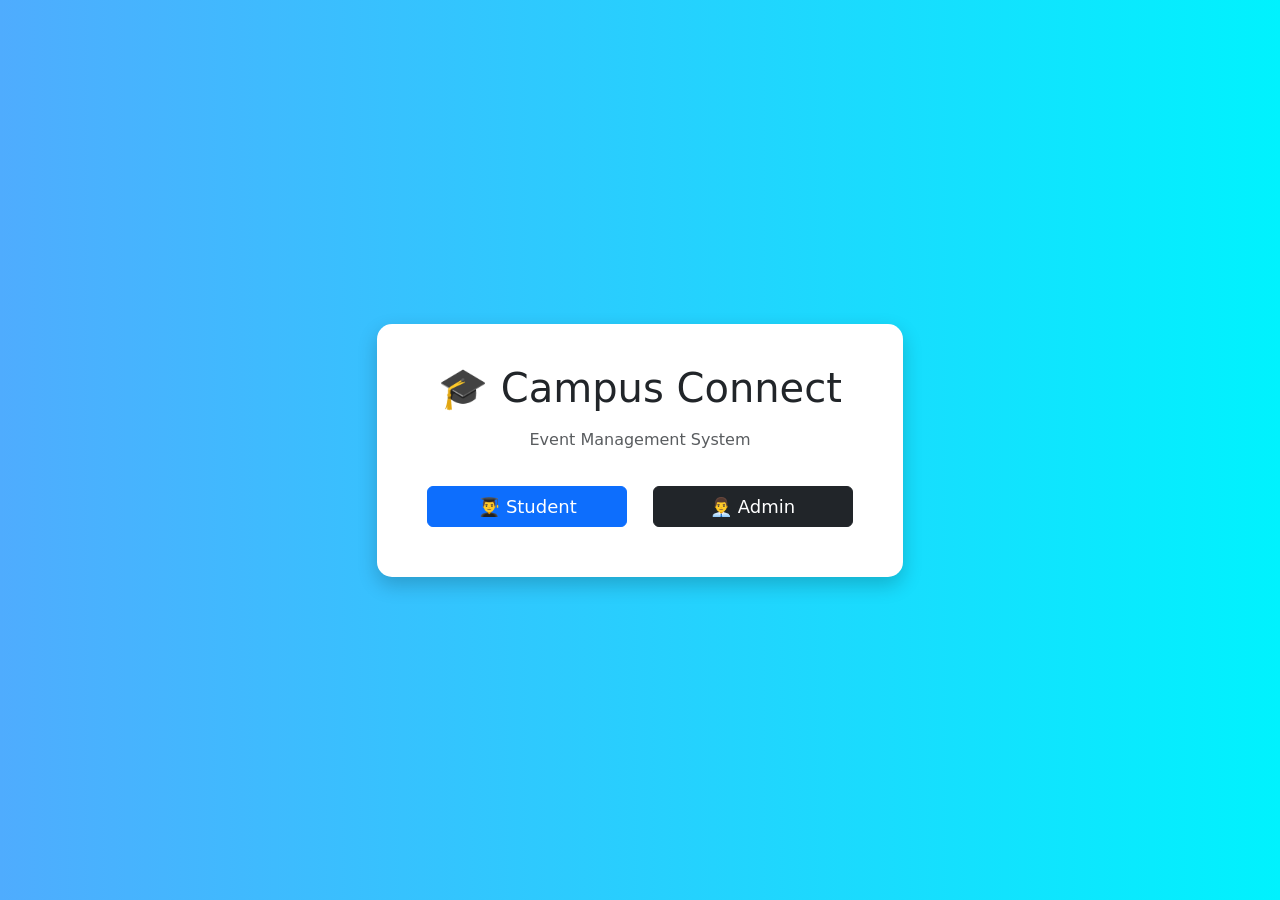
<file: frontend/index.html>
<!DOCTYPE html>
<html>
<head>
  <title>Campus Connect</title>

  <!-- Bootstrap -->
  <link href="https://cdn.jsdelivr.net/npm/bootstrap@5.3.0/dist/css/bootstrap.min.css" rel="stylesheet">

  <!-- Custom Style -->
  <style>
    body {
      background: linear-gradient(to right, #4facfe, #00f2fe);
      height: 100vh;
      display: flex;
      align-items: center;
      justify-content: center;
    }

    .card-box {
      padding: 40px;
      border-radius: 15px;
      background: white;
      text-align: center;
      box-shadow: 0 8px 20px rgba(0,0,0,0.2);
    }

    .btn-custom {
      width: 200px;
      margin: 10px;
      font-size: 18px;
    }
  </style>
</head>

<body>

<div class="card-box">
  <h1 class="mb-3">🎓 Campus Connect</h1>
  <p class="mb-4 text-muted">Event Management System</p>

  <div>
    <a href="student/login.html" class="btn btn-primary btn-custom">
      👨‍🎓 Student
    </a>

    <a href="admin/login.html" class="btn btn-dark btn-custom">
      👨‍💼 Admin
    </a>
  </div>
</div>

</body>
</html>
</file>
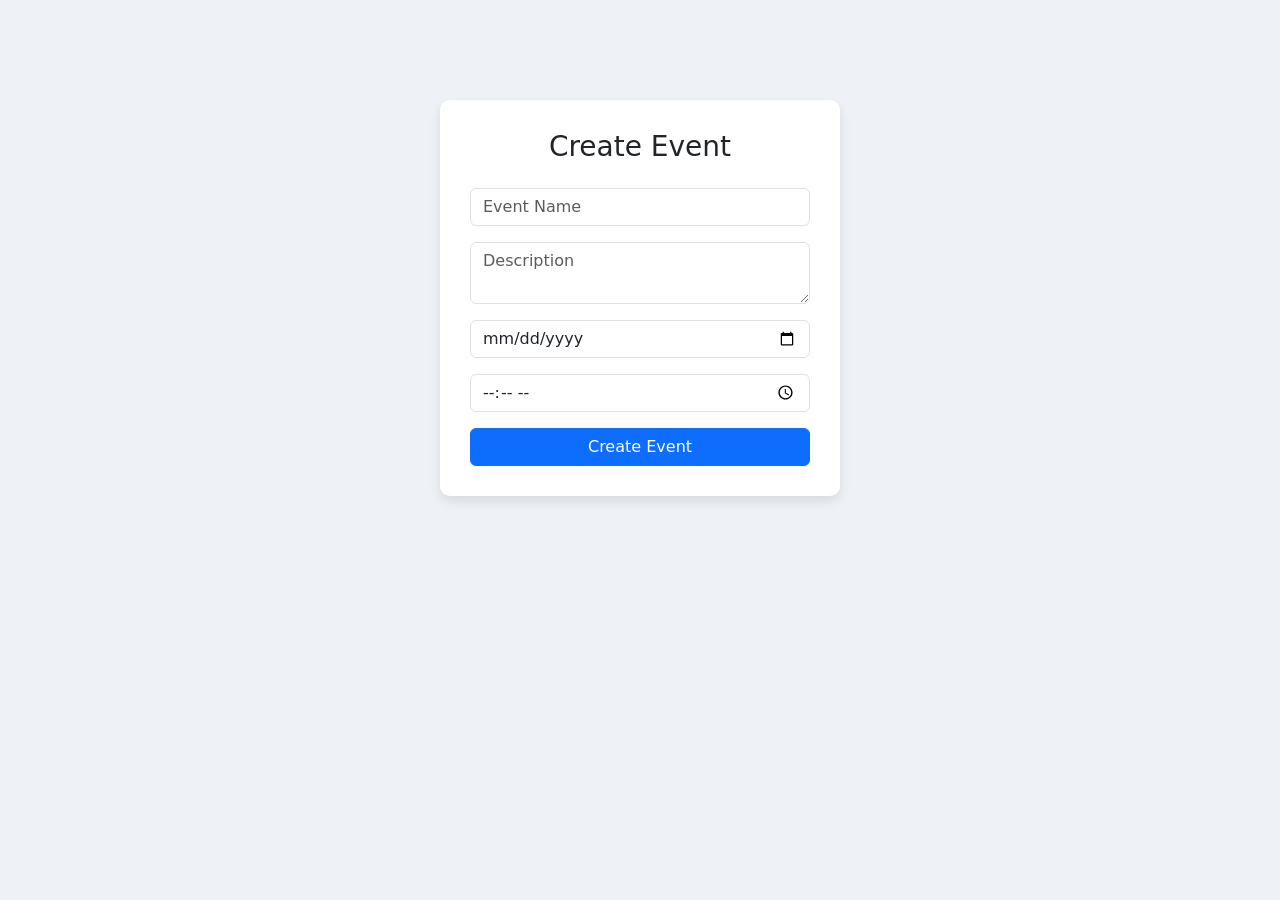
<file: frontend/admin/create-event.html>
<!DOCTYPE html>
<html>
<head>
  <title>Create Event</title>
  <link href="https://cdn.jsdelivr.net/npm/bootstrap@5.3.0/dist/css/bootstrap.min.css" rel="stylesheet">
  <link rel="stylesheet" href="style.css">
</head>
<body>

<div class="container-box">
  <h3 class="text-center mb-4">Create Event</h3>

  <form id="createEventForm">
    <input type="text" id="name" class="form-control mb-3" placeholder="Event Name" required>

    <textarea id="description" class="form-control mb-3" placeholder="Description"></textarea>

    <input type="date" id="date" class="form-control mb-3" required>
    <input type="time" id="time" class="form-control mb-3" required>

    <button class="btn btn-primary w-100">Create Event</button>
  </form>
</div>

<script src="script.js"></script>
</body>
</html>
</file>
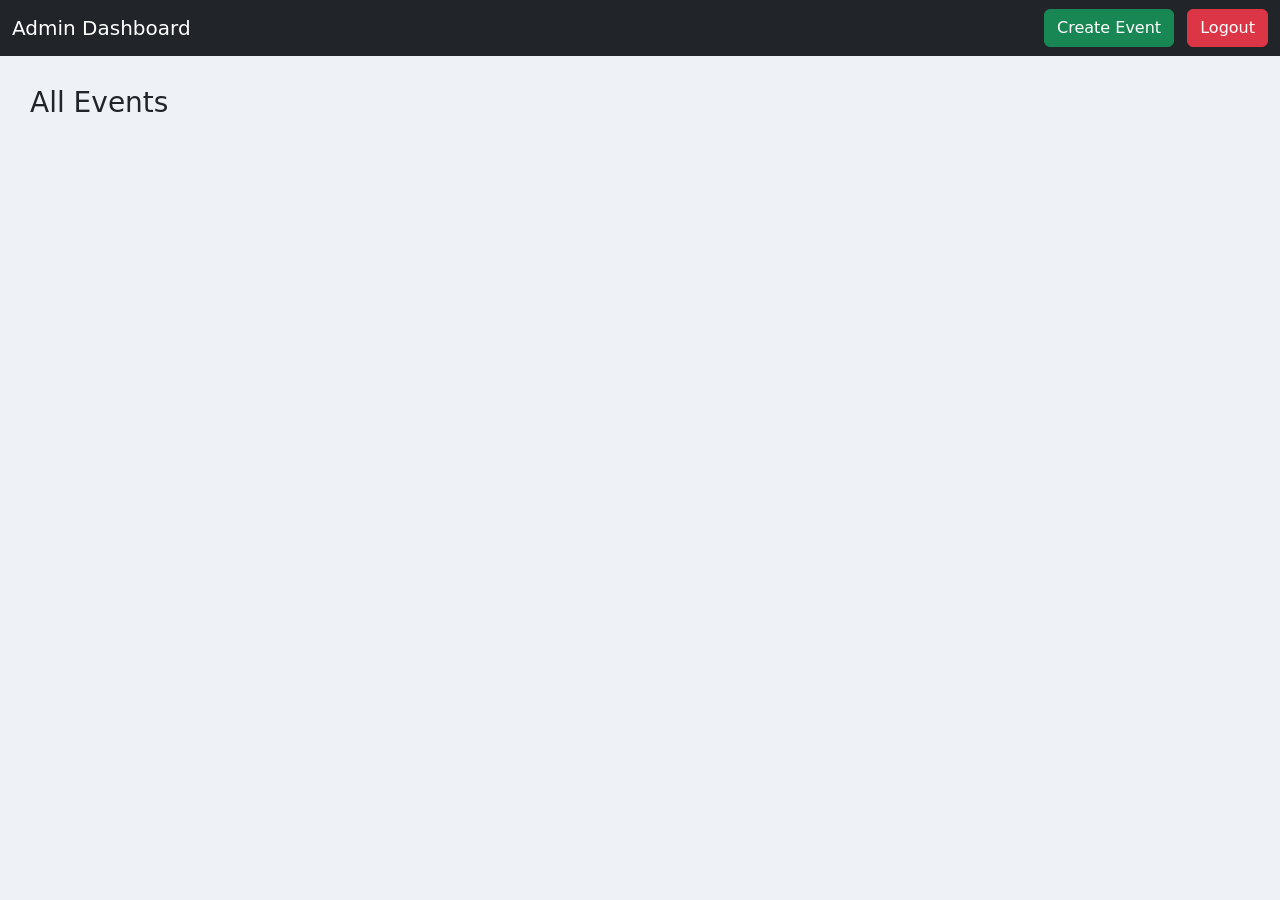
<file: frontend/admin/dashboard.html>
<!DOCTYPE html>
<html>
<head>
  <title>Admin Dashboard</title>
  <link href="https://cdn.jsdelivr.net/npm/bootstrap@5.3.0/dist/css/bootstrap.min.css" rel="stylesheet">
  <link rel="stylesheet" href="style.css">
</head>
<body>

<nav class="navbar navbar-dark bg-dark">
  <div class="container-fluid">
    <span class="navbar-brand">Admin Dashboard</span>
    <div>
      <a href="create-event.html" class="btn btn-success me-2">Create Event</a>
      <button class="btn btn-danger" onclick="logout()">Logout</button>
    </div>
  </div>
</nav>

<div class="dashboard-container">
  <h3>All Events</h3>
  <div id="eventList"></div>
</div>

<script>
function logout() {
  localStorage.removeItem("adminId");
  window.location.href = "login.html";
}
</script>

<script src="script.js"></script>
</body>
</html>
</file>
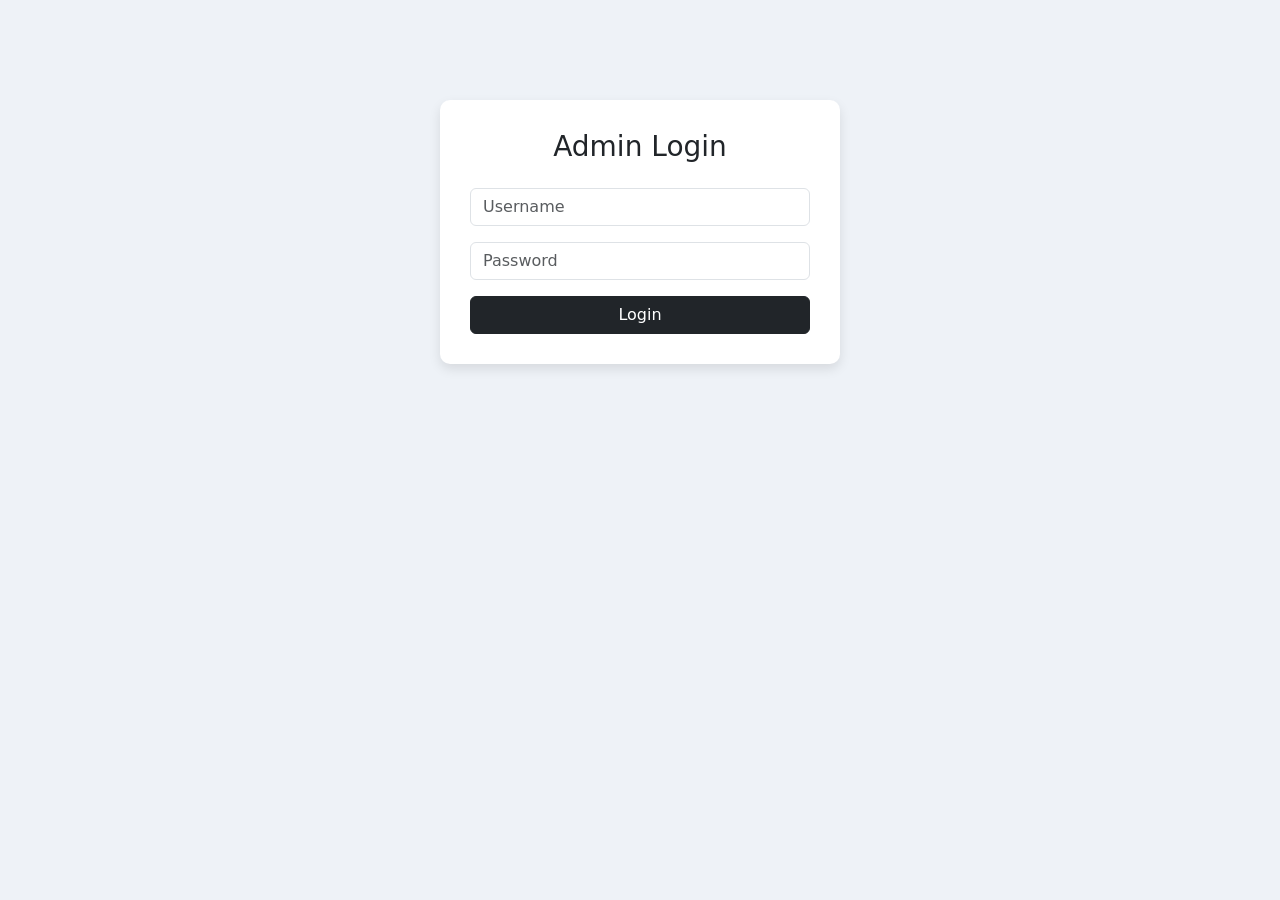
<file: frontend/admin/login.html>
<!DOCTYPE html>
<html>
<head>
  <title>Admin Login</title>
  <link href="https://cdn.jsdelivr.net/npm/bootstrap@5.3.0/dist/css/bootstrap.min.css" rel="stylesheet">
  <link rel="stylesheet" href="style.css">
</head>
<body>

<div class="container-box">
  <h3 class="text-center mb-4">Admin Login</h3>

  <form id="loginForm">
    <input type="text" id="username" class="form-control mb-3" placeholder="Username" required>
    <input type="password" id="password" class="form-control mb-3" placeholder="Password" required>

    <button class="btn btn-dark w-100">Login</button>
  </form>
</div>

<script src="script.js"></script>
</body>
</html>
</file>
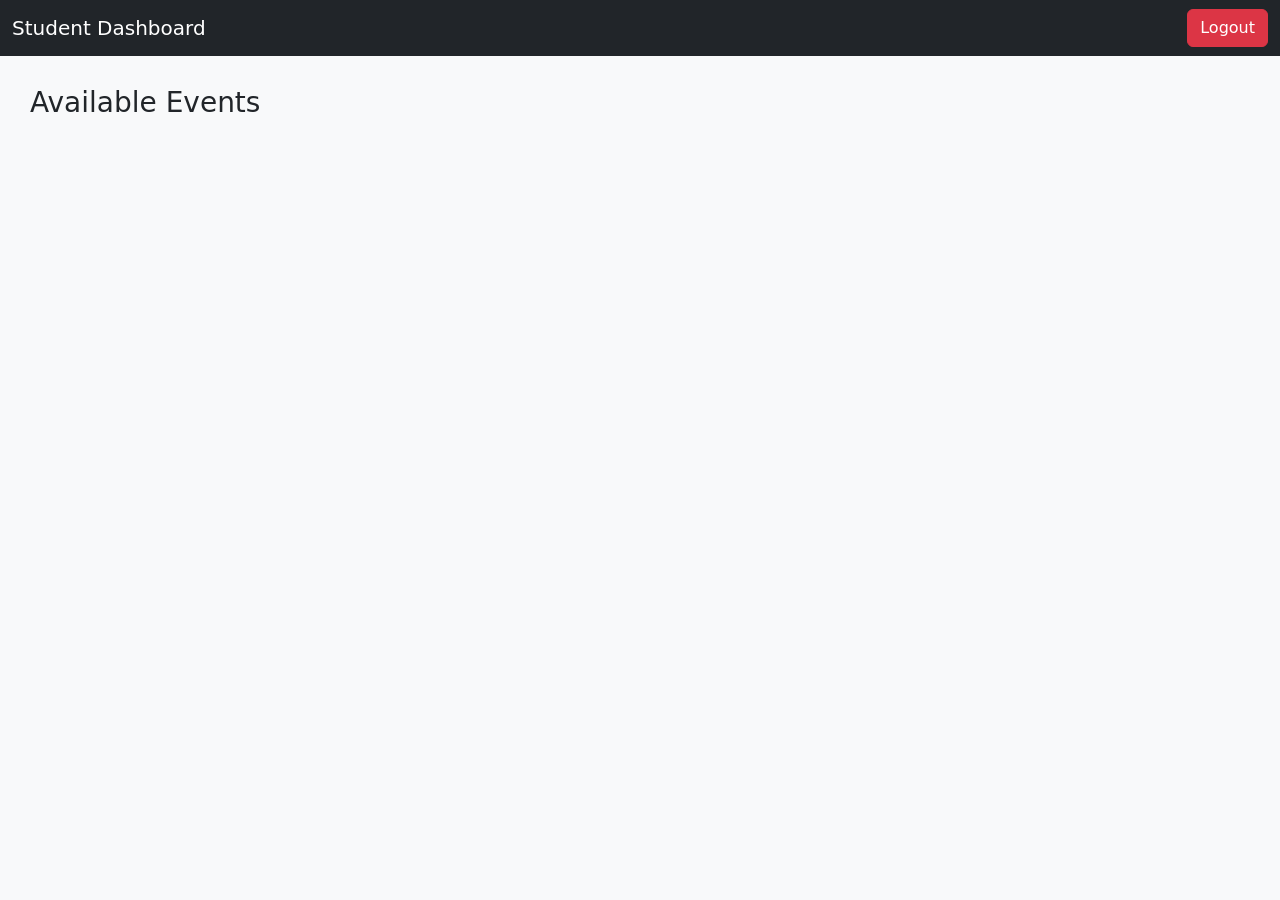
<file: frontend/student/dashboard.html>
<!DOCTYPE html>
<html>
<head>
  <title>Student Dashboard</title>
  <link href="https://cdn.jsdelivr.net/npm/bootstrap@5.3.0/dist/css/bootstrap.min.css" rel="stylesheet">
  <link rel="stylesheet" href="style.css">
</head>
<body>

<nav class="navbar navbar-dark bg-dark">
  <div class="container-fluid">
    <span class="navbar-brand">Student Dashboard</span>
    <button class="btn btn-danger" onclick="logout()">Logout</button>
  </div>
</nav>

<div class="dashboard-container">
  <h3 class="mb-4">Available Events</h3>

  <div class="row" id="eventContainer">
    <!-- Events load here -->
  </div>
</div>

<script>
function logout() {
  localStorage.removeItem("studentId");
  window.location.href = "login.html";
}
</script>

<script src="script.js"></script>
</body>
</html>
</file>
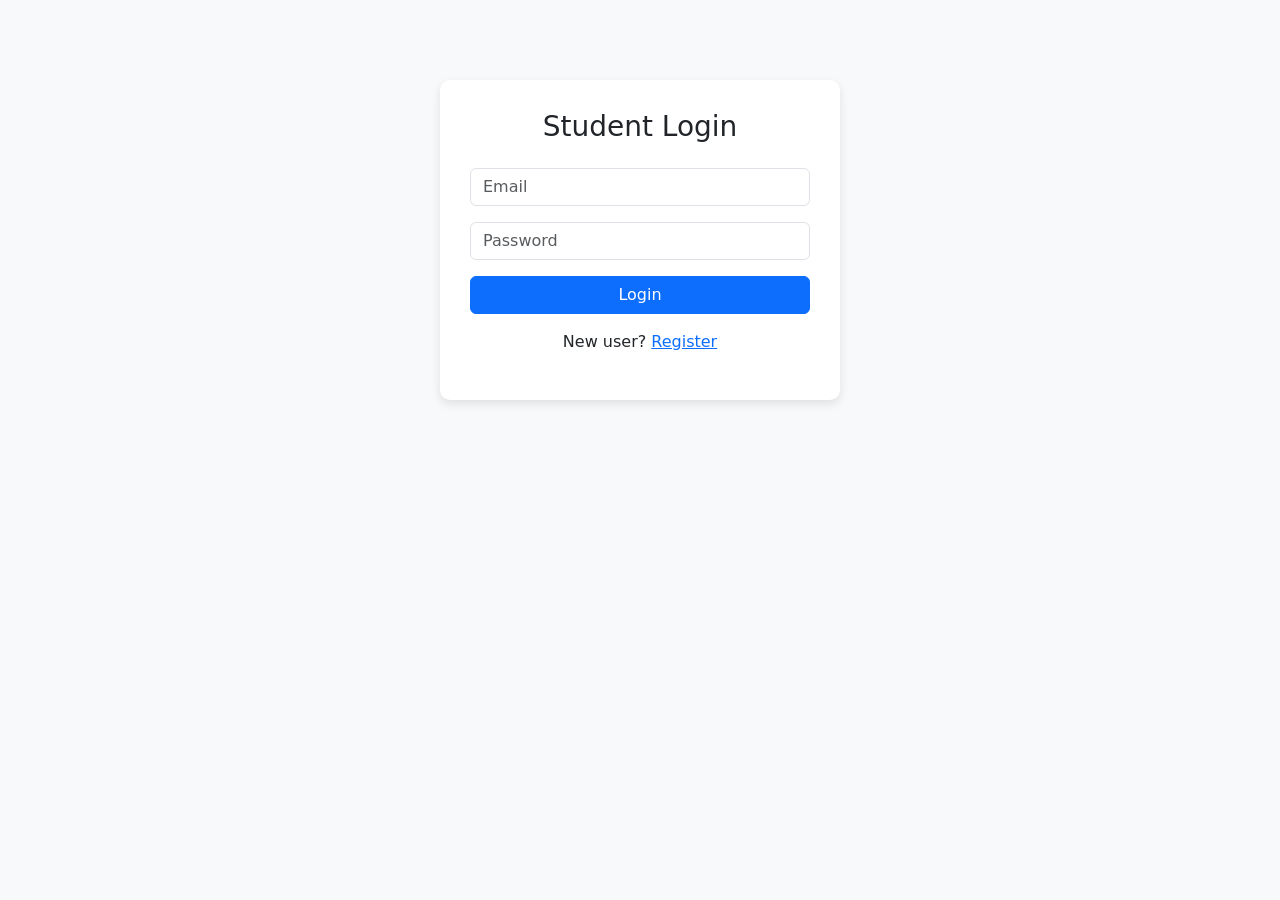
<file: frontend/student/login.html>
<!DOCTYPE html>
<html>
<head>
  <title>Student Login</title>
  <link href="https://cdn.jsdelivr.net/npm/bootstrap@5.3.0/dist/css/bootstrap.min.css" rel="stylesheet">
  <link rel="stylesheet" href="style.css">
</head>
<body>

<div class="container-box">
  <h3 class="text-center mb-4">Student Login</h3>

  <form id="loginForm">
    <input type="email" id="email" class="form-control mb-3" placeholder="Email" required>
    <input type="password" id="password" class="form-control mb-3" placeholder="Password" required>

    <button class="btn btn-primary w-100">Login</button>
  </form>

  <p class="text-center mt-3">
    New user? <a href="register.html">Register</a>
  </p>
</div>

<script src="script.js"></script>
</body>
</html>
</file>
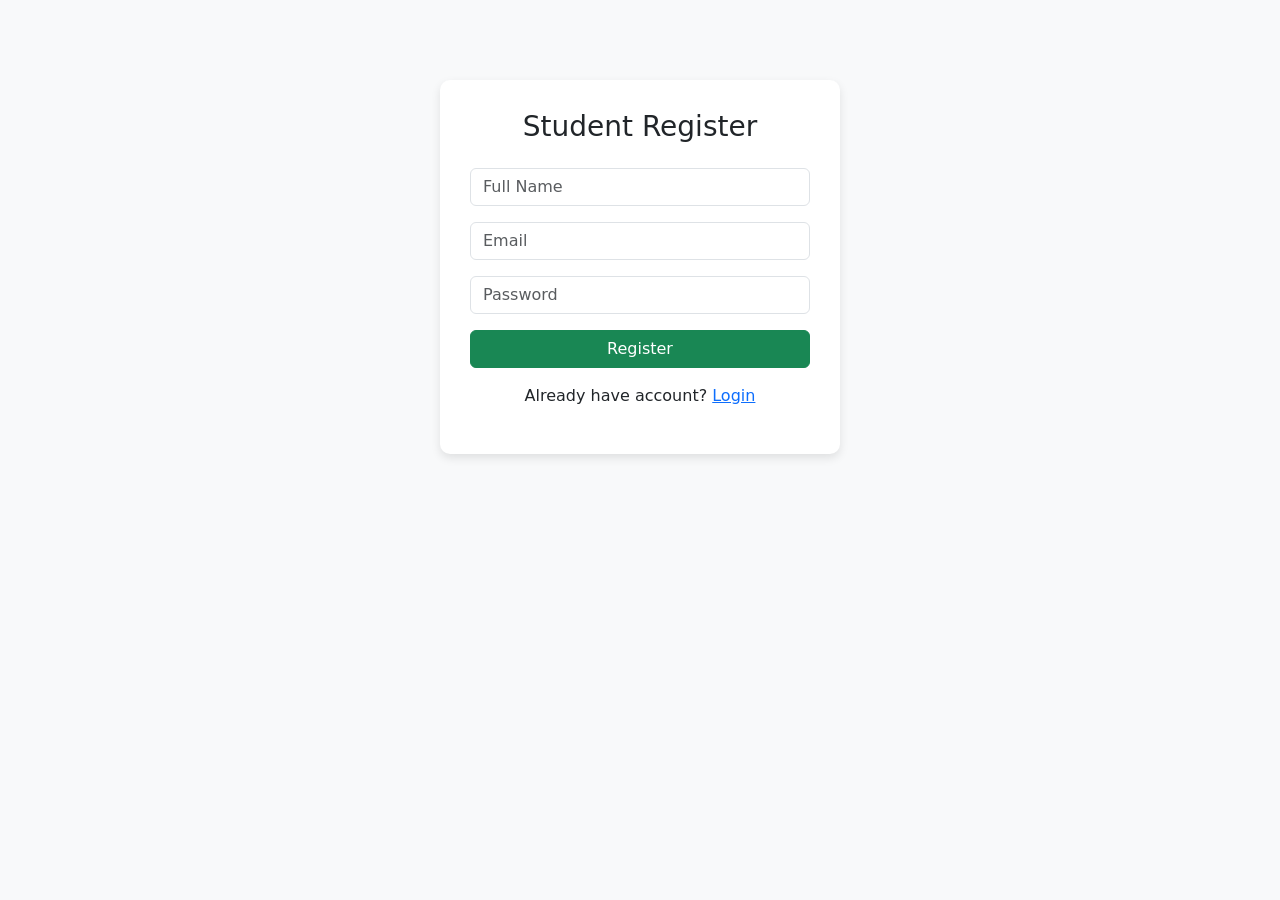
<file: frontend/student/register.html>
<!DOCTYPE html>
<html>
<head>
  <title>Student Register</title>
  <link href="https://cdn.jsdelivr.net/npm/bootstrap@5.3.0/dist/css/bootstrap.min.css" rel="stylesheet">
  <link rel="stylesheet" href="style.css">
</head>
<body>

<div class="container-box">
  <h3 class="text-center mb-4">Student Register</h3>

  <form id="registerForm">
    <input type="text" id="name" class="form-control mb-3" placeholder="Full Name" required>
    <input type="email" id="email" class="form-control mb-3" placeholder="Email" required>
    <input type="password" id="password" class="form-control mb-3" placeholder="Password" required>

    <button class="btn btn-success w-100">Register</button>
  </form>

  <p class="text-center mt-3">
    Already have account? <a href="login.html">Login</a>
  </p>
</div>

<script src="script.js"></script>
</body>
</html>
</file>
<file: frontend/admin/style.css>
body {
  background-color: #eef2f7;
}

.container-box {
  max-width: 400px;
  margin: 100px auto;
  padding: 30px;
  background: white;
  border-radius: 10px;
  box-shadow: 0 5px 12px rgba(0,0,0,0.1);
}

.dashboard-container {
  padding: 30px;
}

.card {
  margin-bottom: 20px;
}
</file>
<file: frontend/student/style.css>
body {
  background-color: #f8f9fa;
}

.container-box {
  max-width: 400px;
  margin: 80px auto;
  padding: 30px;
  border-radius: 10px;
  background: white;
  box-shadow: 0 4px 10px rgba(0,0,0,0.1);
}

.dashboard-container {
  padding: 30px;
}

.event-card {
  margin-bottom: 20px;
}
</file>
